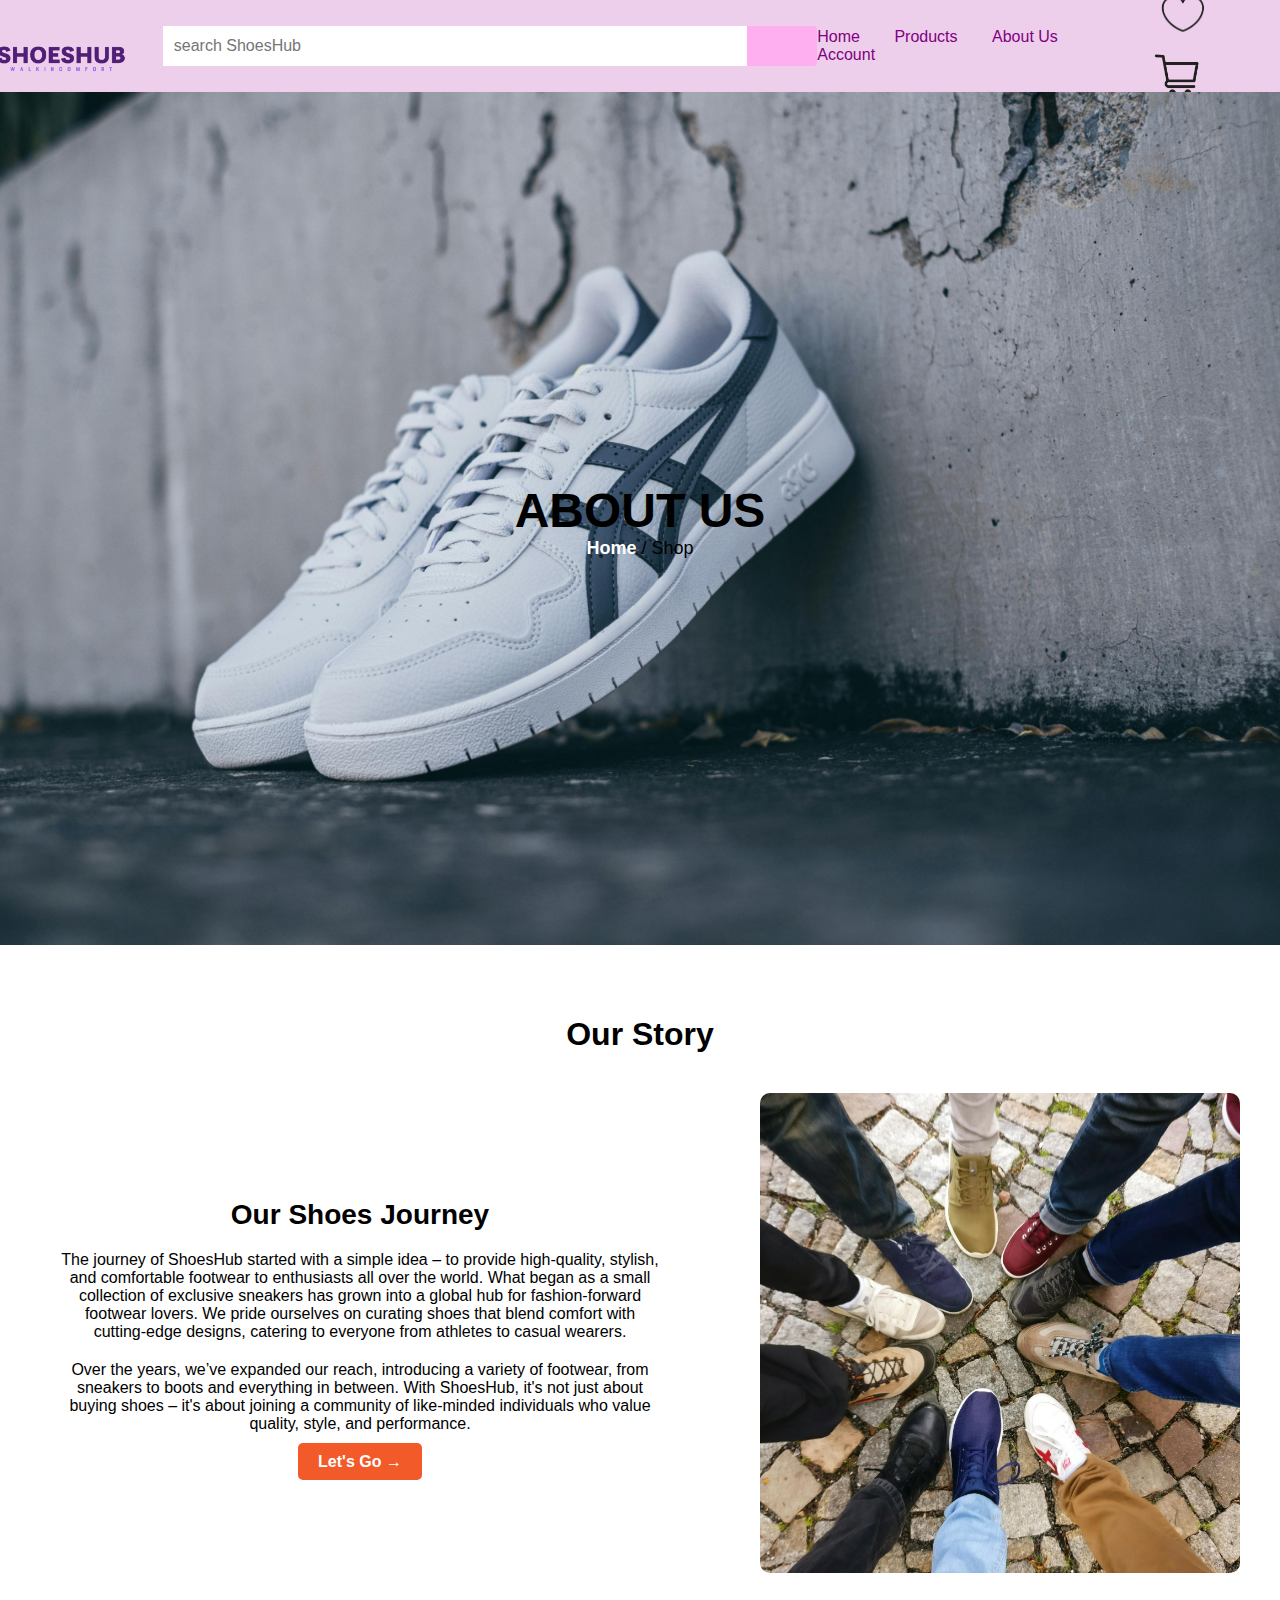
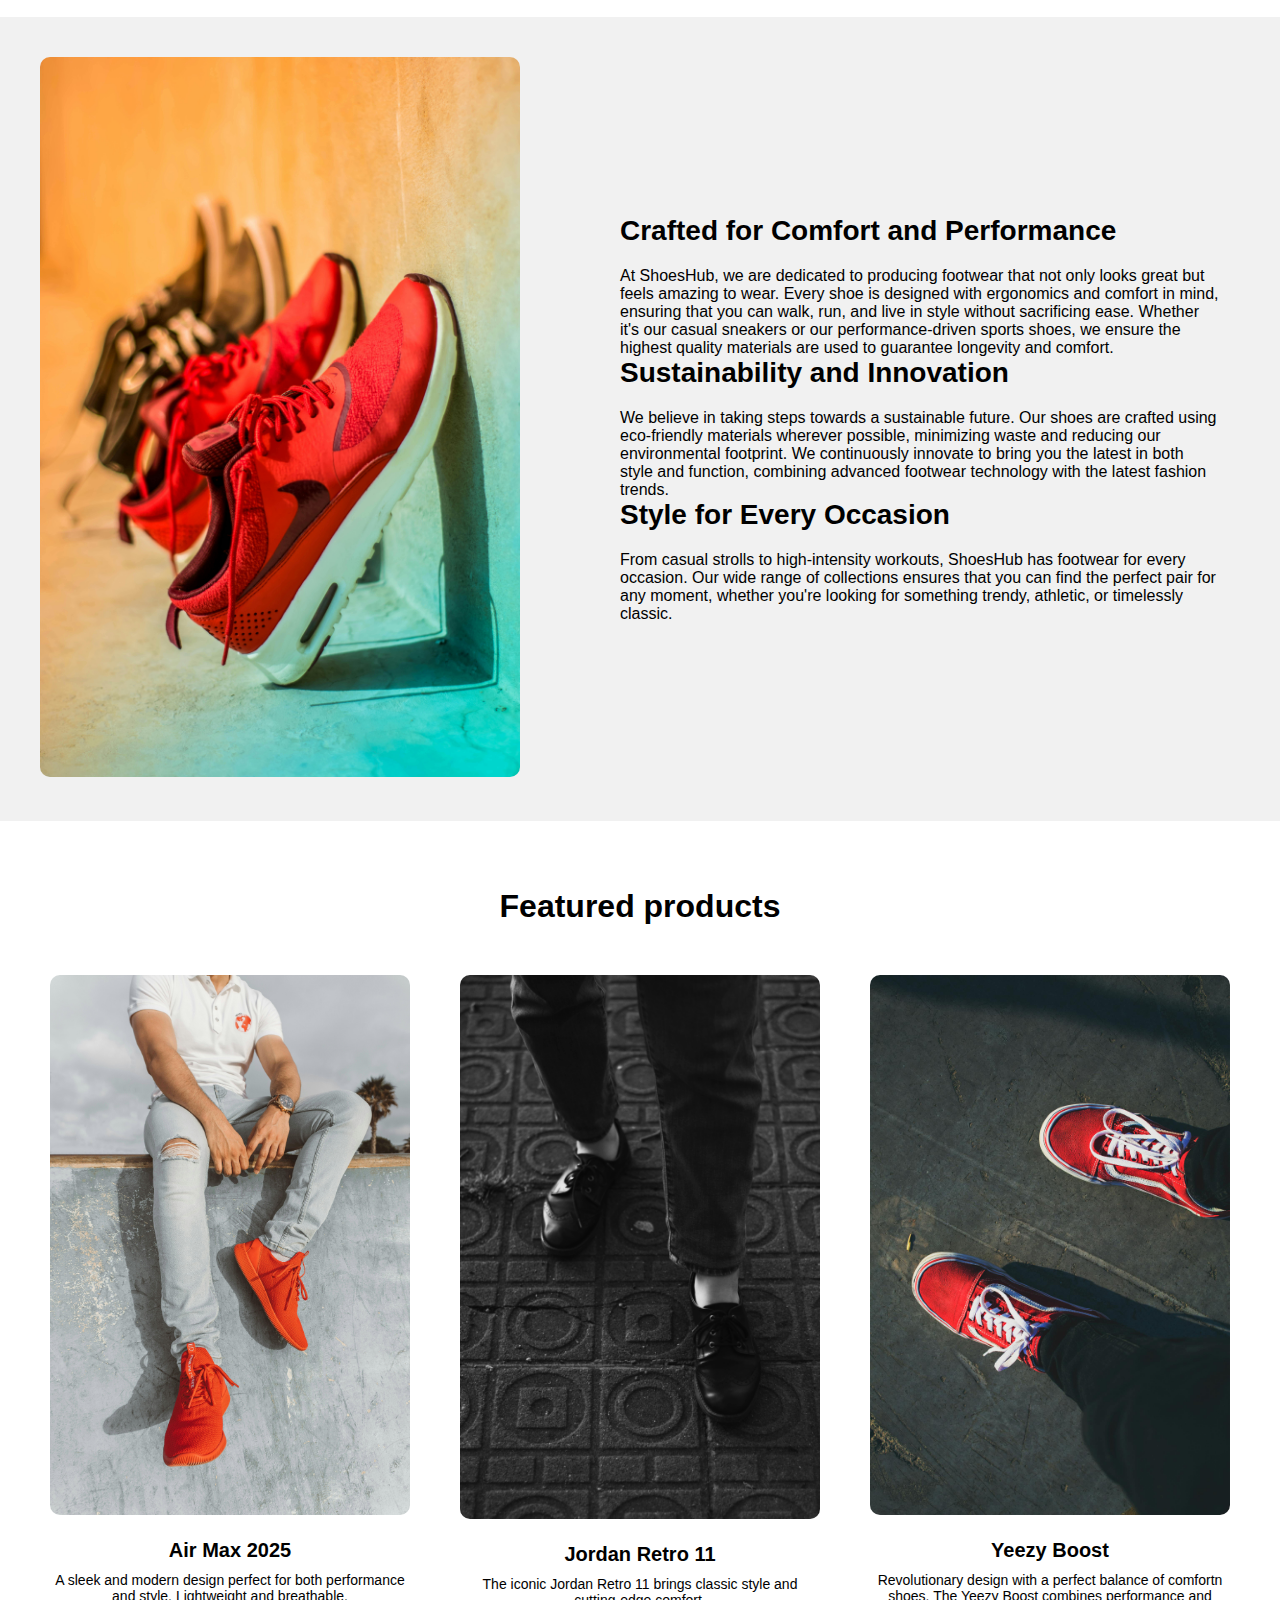
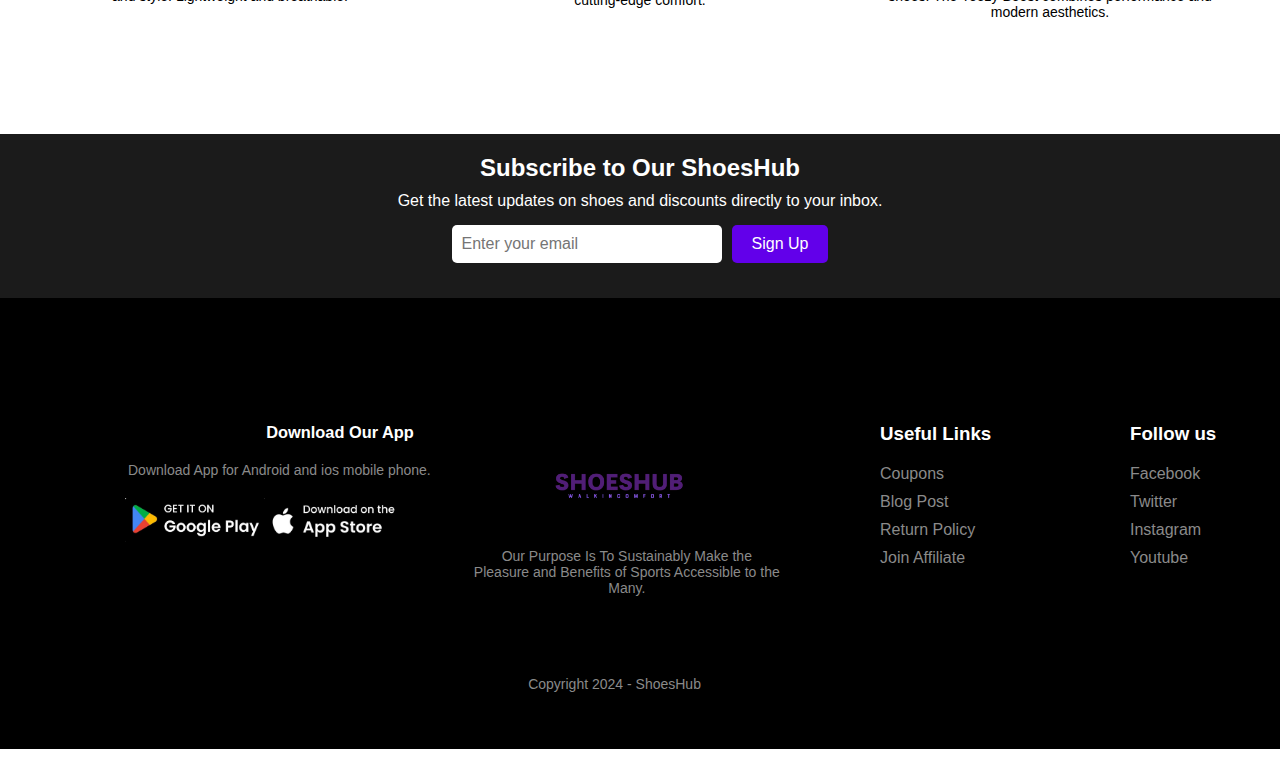
<file: About.html>
<!DOCTYPE html>
<html lang="en">
<head>
    <meta charset="UTF-8">
    <meta name="viewport" content="width=device-width, initial-scale=1.0">
    <title>ShoesHub</title>
    <link rel="stylesheet" href="https://cdnjs.cloudflare.com/ajax/libs/font-awesome/6.5.2/css/all.min.css" integrity="sha512-SnH5WK+bZxgPHs44uWIX+LLJAJ9/2PkPKZ5QiAj6Ta86w+fsb2TkcmfRyVX3pBnMFcV7oQPJkl9QevSCWr3W6A==" crossorigin="anonymous" referrerpolicy="no-referrer" />

    <script src="https://cdn.jsdelivr.net/npm/@popperjs/core@2.11.8/dist/umd/popper.min.js" integrity="sha384-I7E8VVD/ismYTF4hNIPjVp/Zjvgyol6VFvRkX/vR+Vc4jQkC+hVqc2pM8ODewa9r" crossorigin="anonymous"></script>
    <script src="https://cdn.jsdelivr.net/npm/bootstrap@5.3.3/dist/js/bootstrap.min.js" integrity="sha384-0pUGZvbkm6XF6gxjEnlmuGrJXVbNuzT9qBBavbLwCsOGabYfZo0T0to5eqruptLy" crossorigin="anonymous"></script>
    <link rel="stylesheet" href="style.css">
    <link rel="stylesheet" href="style1.css">
    <link rel="stylesheet" href="style2.css">
    <link rel="stylesheet" href="style3.css">
    <link rel="stylesheet" href="style4.css">
   
</head>
<body>
<header>
    <nav class="navbar">
        <div class="logo">
          <img src="logo.png" alt="" width="190px border">
        </div>
        <div class="nav-search">
            <input placeholder="search ShoesHub" class="search-input">
            <div class="search-icon">
              <i class="fa-solid fa-magnifying-glass"></i>
            </div>
            </div>
         <div class="menu">
            <ul>
            <li><a href="index.html">Home</a></li>
             <li><a href="products.html">Products</a></li>
             <li><a href="About.html">About Us</a></li>
             <li><a href="account.html">Account</a></li>
             </ul>
         </div>
         <div>
            <img src="like.png" alt="" width="80px">
            <img src="cart.png" alt="" width="80px">
         </div>
    </nav>
                      <!-- <--------------------------- about us -------------------------------------->

    <section class="banner">
        <div class="banner-content">
            <h1>ABOUT US</h1>
            <p><a href="index.html">Home</a> / Shop</p>
        </div>
        <img src="banner.jpg" alt="Sneaker Banner">
    </section>

    <!-- Our Story Section -->
    <section class="story-section">
        <h2>Our Story</h2>
        <div class="story-content">
            <div class="story-text">
                <h3>Our Shoes Journey</h3>
                <p>The journey of ShoesHub started with a simple idea – to provide high-quality, stylish, and comfortable footwear to enthusiasts all over the world. What began as a small collection of exclusive sneakers has grown into a global hub for fashion-forward footwear lovers. We pride ourselves on curating shoes that blend comfort with cutting-edge designs, catering to everyone from athletes to casual wearers.</p>
                <p>Over the years, we’ve expanded our reach, introducing a variety of footwear, from sneakers to boots and everything in between. With ShoesHub, it's not just about buying shoes – it's about joining a community of like-minded individuals who value quality, style, and performance.</p>
                <a href="products.html" class="cta-button">Let's Go →</a>
            </div>
            <div class="story-image">
                <img src="our_story.jpg" alt="Sneaker Journey">
            </div>
        </div>
    </section>

    <!-- Commitment Section -->
    <section class="commitment-section">
        <div class="commitment-content">
            <div class="commitment-image">
                <img src="commitment.jpg" alt="Commitment to Sneaker Culture">
            </div>
            <div class="commitment-text">
                <h3>Crafted for Comfort and Performance</h3>
                <p>At ShoesHub, we are dedicated to producing footwear that not only looks great but feels amazing to wear. Every shoe is designed with ergonomics and comfort in mind, ensuring that you can walk, run, and live in style without sacrificing ease. Whether it's our casual sneakers or our performance-driven sports shoes, we ensure the highest quality materials are used to guarantee longevity and comfort.</p>
                
                <h3>Sustainability and Innovation</h3>
                <p>We believe in taking steps towards a sustainable future. Our shoes are crafted using eco-friendly materials wherever possible, minimizing waste and reducing our environmental footprint. We continuously innovate to bring you the latest in both style and function, combining advanced footwear technology with the latest fashion trends.</p>
                
                <h3>Style for Every Occasion</h3>
                <p>From casual strolls to high-intensity workouts, ShoesHub has footwear for every occasion. Our wide range of collections ensures that you can find the perfect pair for any moment, whether you're looking for something trendy, athletic, or timelessly classic.</p>
                
            </div>
        </div>
    </section>

    <!-- Featured Sneakers Section -->
    <section class="featured-section">
        <h2>Featured products</h2>
        <div class="featured-content">
            <div class="featured-item">
                <img src="p1.jpg" alt="Sneaker 1" width="120" height="110px">
                <h4>Air Max 2025</h4>
                <p>A sleek and modern design perfect for both performance and style. Lightweight and breathable.</p>
            </div>
            <div class="featured-item">
                <img src="classic.jpg" alt="Sneaker 2" width="120"  height="110px">
                <h4>Jordan Retro 11</h4>
                <p>The iconic Jordan Retro 11 brings classic style and cutting-edge comfort.</p>
            </div>
            <div class="featured-item">
                <img src="design.jpg" alt="Sneaker 3" width="120"  height="110px">
                <h4>Yeezy Boost</h4>
                <p>Revolutionary design with a perfect balance of comfortn shoes. The Yeezy Boost combines performance and modern aesthetics.</p>
            </div>
        </div>
    </section>

            <!-------------------------------------------------------------<footer> -------------------------------------->
<div class="footer-subscribe">
    <h3>Subscribe to Our ShoesHub</h3>
    <p>Get the latest updates on shoes and discounts directly to your inbox.</p>
    <div class="subscribe-container">
    <input type="email" id="email" placeholder="Enter your email">
    <button onclick="subscribe()">Sign Up</button>
    </div>
    <p id="subscription-message"></p>
 </div>

<div class ="footer">
    <div class="container">
        
        <div class="row">
            <div class="footer-col-1">
                <h3>Download Our App</h3>
                <p>Download App for Android and ios mobile phone.</p>
                <div class="app-logo">
                    <img src="playstore.jpg" alt="">
                    <img src="appstore.jpg" alt="">
                </div>
            </div>
            <div class="footer-col-2">
                <img src="logo.png">
                <p>Our Purpose Is To Sustainably Make the Pleasure and Benefits of Sports Accessible to the Many.</p>
                <br><br><br><br><br>
                <p class="copyright">Copyright 2024 - ShoesHub</p>
            </div>
            <div class="footer-col-3">
                <h3>Useful Links</h3>
               <ul>
                   <li>Coupons</li>
                   <li>Blog Post</li>
                   <li>Return Policy</li>
                   <li>Join Affiliate</li>
                </ul>
            </div>
            <div class="footer-col-4">
                <h3>Follow us</h3>
               <ul>
                   <li>Facebook</li>
                   <li>Twitter</li>
                   <li>Instagram</li>
                   <li>Youtube</li>
                </ul>
            </div>
            
        </div>
        
    </div>
</div>
    
</body>
<script src="script.js"></script>
</html>
</file>
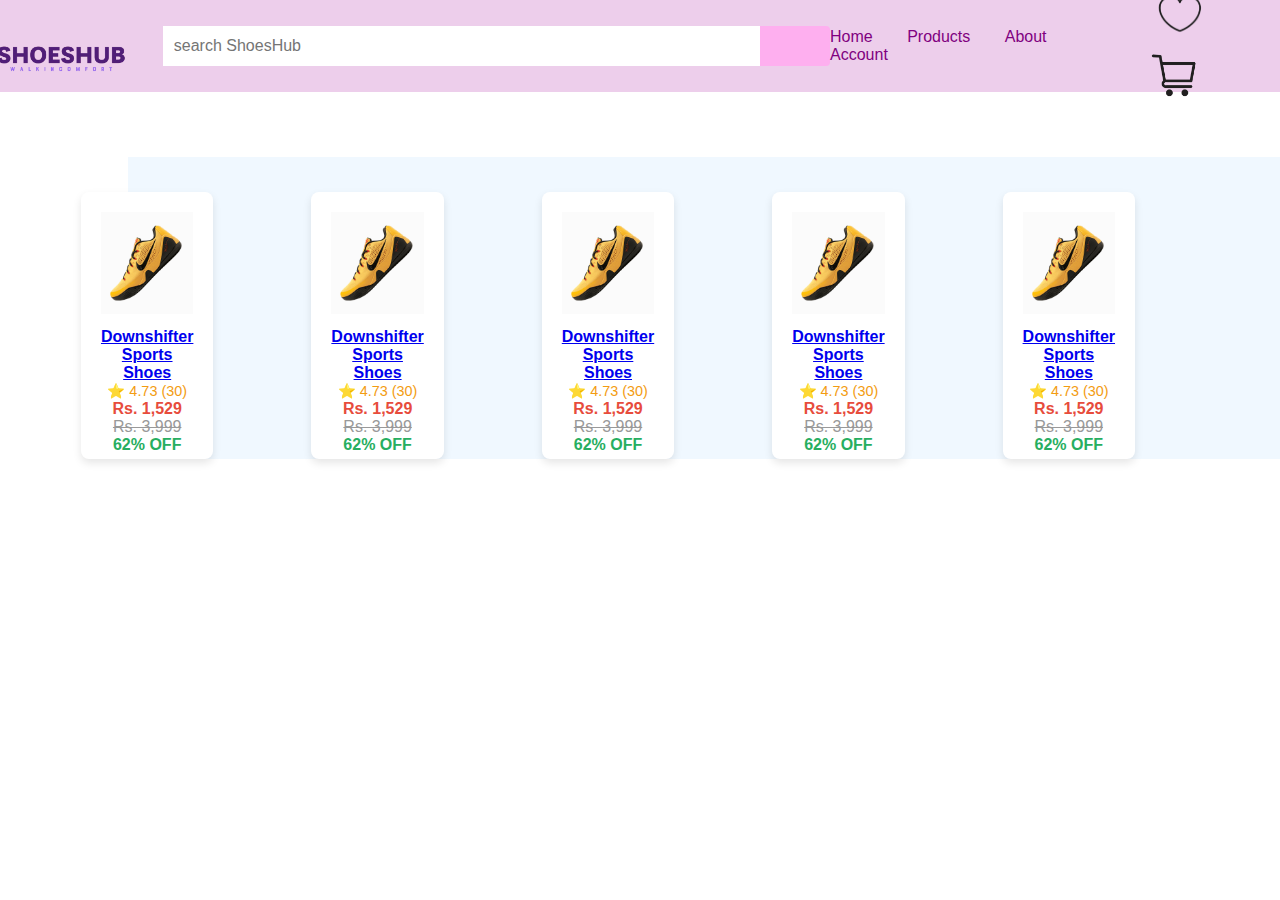
<file: pro_detail.html>
<!DOCTYPE html>
<html lang="en">
<head>
    <meta charset="UTF-8">
    <meta name="viewport" content="width=device-width, initial-scale=1.0">
    <link rel="preconnect" href="https://fonts.gstatic.com">
    <link href="https://fonts.googleapis.com/css2?family=Poppins:wght@200;300;400;500;600;700&display=swap" rel="stylesheet">
    <title>ShoesHub</title>
    <link rel="stylesheet" href="style.css">
    <link rel="stylesheet" href="style1.css">
    <link rel="stylesheet" href="style2.css">
    <link rel="stylesheet" href="style3.css">

</head>
<body>
    <header>
    <nav class="navbar">
        <div class="logo">
          <img src="logo.png" alt="" width="190px border">
        </div>
        <div class="nav-search">
            <input placeholder="search ShoesHub" class="search-input">
            <div class="search-icon">
              <i class="fa-solid fa-magnifying-glass"></i>
            </div>
            </div>
         <div class="menu">
            <ul>
            <li><a href="index.html">Home</a></li>
             <li><a href="products.html">Products</a></li>
             <li><a href="">About</a></li>
             <li><a href="account.html">Account</a></li>
             </ul>
         </div>
         <div>
            <img src="like.png" alt="" width="80px">
            <img src="cart.png" alt="" width="80px">
         </div>
    </nav>

    
<div class="container">
    <div class="product-grid">
        <div class="product-item">
            <a href="pro_detail.html"><img src="product-2.png"></a width=120 class="a">
            <a href="pro_detail.html"><h4>Downshifter Sports Shoes</h4></a>
            <div class="product-info">
                <span class="rating">⭐ 4.73 (30)</span>
                <p class="price">Rs. 1,529 <span class="old-price">Rs. 3,999</span> <span class="discount">62% OFF</span></p>
            </div>
        </div>
    </div>

    <div class="product-grid">
        <div class="product-item">
            <a href="pro_detail.html"><img src="product-2.png"></a width=120 class="a">
            <a href="pro_detail.html"><h4>Downshifter Sports Shoes</h4></a>
            <div class="product-info">
                <span class="rating">⭐ 4.73 (30)</span>
                <p class="price">Rs. 1,529 <span class="old-price">Rs. 3,999</span> <span class="discount">62% OFF</span></p>
            </div>
        </div>
    </div>

    <div class="product-grid">
        <div class="product-item">
            <a href="pro_detail.html"><img src="product-2.png"></a width=120 class="a">
            <a href="pro_detail.html"><h4>Downshifter Sports Shoes</h4></a>
            <div class="product-info">
                <span class="rating">⭐ 4.73 (30)</span>
                <p class="price">Rs. 1,529 <span class="old-price">Rs. 3,999</span> <span class="discount">62% OFF</span></p>
            </div>
        </div>
    </div>

    <div class="product-grid">
        <div class="product-item">
            <a href="pro_detail.html"><img src="product-2.png"></a width=120 class="a">
            <a href="pro_detail.html"><h4>Downshifter Sports Shoes</h4></a>
            <div class="product-info">
                <span class="rating">⭐ 4.73 (30)</span>
                <p class="price">Rs. 1,529 <span class="old-price">Rs. 3,999</span> <span class="discount">62% OFF</span></p>
            </div>
        </div>
    </div>

    <div class="product-grid">
        <div class="product-item">
            <a href="pro_detail.html"><img src="product-2.png"></a width=120 class="a">
            <a href="pro_detail.html"><h4>Downshifter Sports Shoes</h4></a>
            <div class="product-info">
                <span class="rating">⭐ 4.73 (30)</span>
                <p class="price">Rs. 1,529 <span class="old-price">Rs. 3,999</span> <span class="discount">62% OFF</span></p>
            </div>
        </div>
    </div>
</div>
</file>
<file: style.css>
*{
    margin: 0;
    padding: 0px ;
    font-family: Arial, sans-serif;
    border: border-box;
}
.navbar {
    display: flex;
    align-items: center;
    padding: 10px;
    background-color: rgb(237, 206, 235);
    color: white;
    width: 100vw;
    height: 8vh;
    justify-content: space-evenly;
}
/* .logo:hover {
    border:1.5px solid white; */
    

.logo {
    border:1.5px solid transparent;
    padding: 7px 6px 1px 6px;
}
.logo{
    margin-left: -4%;
}
.nav-search{
    display: flex;
    justify-content:space-evenly ;
    background-color:rgb(254, 175, 239);
    width: 730px;
    border-radius:4px ;
    height:40px ;
}

.nav-search:hover {
    border:2px solid rgb(198, 194, 194);
}
.search-input{
    width: 100%;
    font-size: 1rem;
    border:none;
    padding-left: 11px;
}
.search-icon{
    width:80px ;
    display: flex;
    justify-content: center;
    align-items: center;
    font-size: 1.2rem;
    border-top-right-radius: 4px; 
   border-bottom-right-radius: 4px; 
   color: #0f1111;
}

ul {
    list-style-type: none;
    padding: 0;
}

ul li {
    display: inline;
    margin-right: 30px; /* Adjust the spacing between items */
    
}

ul li a {
    text-decoration: none;
    color: purple; /* Adjust the color as needed */
    size: 8px;
}
.main{
    display: flex;
    justify-content: center;
    align-items: center;
    background-color: #9b7097;
    height: 50px;
    justify-content: space-evenly;
}


.menu1 select{
    background-color: #9b7097;
    border: none;
} 

/* Basic Styles */

.slides{
    width:99vw;
    height:600px;
    margin: auto;
    margin-top: auto;
    box-shadow: 0px 0px 3px gray;
    position: relative;
    overflow: hidden;
}

.slid{
    height: 100%;
    width: 100%;
    transition: 1s;
    position: absolute;
}

.nav{
    text-align: center;
    margin-top: 15px;
}

.nav button{
    font-size: 25px;
    padding: 10px;
}

                                                        /* its  .account-page */



                                                        
 .account-page {
    padding: 50px 0;
    }

.form-container {
    background: #fff;
    width: 280px;
    height: 450px;
    position: relative;
    text-align: center;
    padding: 20px 0;
    margin: auto;
    box-shadow: 0 0 2px rgba(0, 0, 0, 0);
    overflow: hidden;
}

.form-container span {
    font-weight: bold;
    color: #555;
    cursor: pointer;
    display: inline-block;
    padding: 0 10px;
    width: 100px;
}

.form-container form {
    max-width: 300px;
    padding: 0 1px;
    position: absolute;
    top: 130px;
    transition: transform 1s;
}

form input {
    width:80%;
    align-self: center;
    justify-self: center;
    height: 30px;
    margin: 5px 0;
    padding-left: 1rem;
    border: 1px solid #ccc;
}

form .btn {
    width: 65%;
    border: none;
    cursor: pointer;
    margin: 20px 0;
}

form .btn:focus {
    outline: none;
}

#LoginForm {
    left: -300px;
}

#RegForm {
    left: 0;
}

#RegForm input{
    width:85%;
    height: 30px;
    margin: 5px 0;
    padding-left: 1rem;
    border: 1px solid #ccc;
}

.btn{
    background-color: #a963a3;
    display: inline-block;
    color: #fff;
    padding: 8px 30px;
    margin: 20px 0px;
    border-radius: 30px;
    transition: background 0.5s;
}

form a {
    font-size: 12px;
}

#Indicator {
    width: 100px;
    height: 3px;
    background: #a963a3;
    margin-top: 8px;
    transform: translateX(100px);
    transition: transform 1s;
}
 

/* General reset */


 .container {
    display: flex;
    width: 50%;
    height: 100%;
}  

/* Left Side (Video Section) */
.video-section {
    flex: 1;
    position: relative;
    overflow: hidden;
    background-color: #9b7097;
    width: 40vw;
}


#background-video {
    position: absolute;
    top: 0;
    left: 0;
    width: 100%;
    height: 100%;
    object-fit: cover;
    border-radius: 20%;
}

            /*                              reviwes                                */
.row{
    display: flex;
    justify-content: space-evenly;
    justify-items: center;
    padding-bottom: 2%;
    height: 30%;
}

.row .col-3{
    padding-block: 3%;
}
 .testimonial{
    padding-top: 100px;
} 

 .testimonial .col-3{
    text-align: center;
    padding: 2%;
    box-shadow: 0 0 20px 0px rgba(0,0,0,0.1);
    cursor: pointer;
    transition: transform 0.5s;
    box-sizing: 20px ;
}
.testimonial .col-3 img{
    width:50px;
    margin-top: 20px;
    border-radius: 50%;/*square images converted to round shape box*/
     align-items: center;
    margin-left: -2%;
}
.testimonial .col-3:hover{
    transform: translateY(-10px);
}
.fa.fa-quote-left{
    font-size: 34px;
    color: #ff523b;
} 
 .col-3 p{
    font-size: 12px;
    margin: 12px 0;
    color: #777;
}
.testimonial .col-3 h3{
    font-weight: 600;
    color: #555;
    font-size: 16px;
}
</file>
<file: style1.css>
#faq-section {
    max-width: 800px;
    margin: 50px auto;
    padding: 20px;
}

#faq-section h2 {
    text-align: center;
    font-size: 36px;
    color: #333;
    margin-bottom: 20px;
}

.faq {
    border: 1px solid #ddd;
    border-radius: 50%;
    margin-bottom: 10px;
    background-color: #fff;
}

.faq-question {
    display: flex;
    justify-content: space-between;
    align-items: center;
    padding: 15px;
    cursor: pointer;
    background-color: #e7ace3;
    color: #fff;
    font-size: 18px;
}

.faq-answer {
    display: none;
    padding: 15px;
    background-color: #fef2f2;
    color: #333;
}

.faq-toggle {
    font-size: 24px;
    font-weight: bold;
}

.faq-question.active + .faq-answer {
    display: block;
}


      /* footer */

.footer-subscribe {
    text-align: center;
    background-color: #1b1b1b;
    padding: 20px;
    color: #ffffff;
    margin-top: 5%;
  }
  
  .footer-subscribe h3 {
    font-size: 1.5em;
    margin-bottom: 10px;
  }
  
  .footer-subscribe p {
    margin-bottom: 15px;
    font-size: 1em;
  }
  
  .subscribe-container {
    display: flex;
    justify-content: center;
    gap: 10px;
   
  }
  
  .subscribe-container input {
    padding: 10px;
    font-size: 1em;
    border-radius: 5px;
    border: none;
    width: 250px;
  }
  
  .subscribe-container button {
    padding: 10px 20px;
    background-color: #6200ea;
    color: white;
    border: none;
    border-radius: 5px;
    cursor: pointer;
    font-size: 1em;
  }
  
  .subscribe-container button:hover {
    background-color: #4a00b3;
  }
  
  #subscription-message {
    margin-top: 15px;
    font-size: 0.9em;
    color: #00ff00;
  }
  

.footer{
    background:#000; /*black;*/
    color: #8a8a8a;
    font-size: 14px;
    padding:60px 0 20px;
}

.footer p{
    color: #8a8a8a;
}

.footer h3{
    color:#fff;
    margin-bottom: 20px;
    margin-left: 40%;
}
.footer-col-1, .footer-col-2,.footer-col-3,.footer-col-4{
    min-width: 250px;
    margin-bottom: 20px;
}
.footer-col-1{
    flex-basis: 30%;
    
}
.footer-col-2{
    flex: 1;
    text-align: center;
}
.footer-col-2 img{
    width: 190px;
    margin-bottom: 20px;
    margin-left: -5%;
}


 .footer-col-3,.footer-col-4{
    margin-bottom: 10px; /* Adds space between each list item */
     font-family: Arial, sans-serif;
    font-size: 16px;
    color: #333;
 
} 
ul{
    list-style-type: none;
  
}

.footer-col-3 li{
    margin-bottom: 10px; /* Adds space between each list item */
    font-family: Arial, sans-serif;
    font-size: 16px;
    color: #8a8a8a;
    display: block;
    margin-left: 40%;
}

.footer-col-4 li{
    margin-bottom: 10px; /* Adds space between each list item */
    font-family: Arial, sans-serif;
    font-size: 16px;
    color: #8a8a8a;
    display: block;
    margin-left: 40%;
}
.app-logo{
    margin-top: 20px;
}
.app-logo img{
    width: 140px;
    margin-left: -1%;
}

.footer hr{
    border: none;
    background: #b5b5b5;
    height: 1px;
    margin: 20px 0;
}
.copyright{
    text-align: center;
    margin-right: 8%;
}

.menu-icon{
    width: 28px;
    margin-left: 20px;  
    display:none;
}


@media (max-width: 768px) {
    .footer {
        flex-direction: column;
        text-align: center;
    }
    
    .footer h3 {
        margin-left: 0;
    }

    .footer-col-3 li,
    .footer-col-4 li {
        margin-left: 0;
    }

    .footer-col-2 img {
        margin-left: 0;
    }

    .copyright {
        margin-right: 0;
    }
}

/* Media Queries for Extra Small Screens */
@media (max-width: 480px) {
    .footer {
        font-size: 12px;
        padding: 40px 10px 10px;
    }

    .footer-subscribe h3 {
        font-size: 1.2em;
    }

    .subscribe-container input {
        width: 100%;
    }

    .subscribe-container {
        flex-direction: column;
        gap: 5px;
    }
    
    .footer h3 {
        font-size: 1.4em;
    }
}


                                                             /* .whatsapp-float */

/* Style for WhatsApp floating button */
.whatsapp-float {
    position: fixed;
    bottom: 20px;
    left: 20px;
    background-color: white;
    border-radius: 50%;
    box-shadow: 0 4px 8px rgba(0, 0, 0, 0.2);
    z-index: 1000;
    padding: 10px;
    margin-bottom: 2%;
}

/* Style for Scroll Up Button */
.scroll-up-btn {
    position: fixed;
    bottom: 20px;
    right: 20px;
    background-color: rgb(156, 49, 164);
    color: white;
    border: none;
    border-radius: 50%;
    width: 50px;
    height: 50px;
    font-size: 24px;
    text-align: center;
    cursor: pointer;
    display: none; /* Initially hidden */
    z-index: 1000;
}

.scroll-up-btn:hover {
    background-color: rgb(171, 71, 190);
}

                                            /* offers *

/* Video */
.carousel-container {
    text-align: center;
    margin: 20px auto;
    padding: 20px;
  }
  
  .video-section1 {
    position: relative;
    width: 100%; /* Adjust as needed */
    height: 400px; /* Set your preferred height */
    overflow: hidden;
    border-radius: -40%;
  }
  
  #background-video {
    position: absolute;
    top: 30%;
    left: 50%;
    width: 100%;
    height: auto;
    transform: translate(-50%, -50%);
    z-index: -1; /* Send video to the background */
    object-fit: cover; /* Ensure the video covers the section */
    border-radius: -40%;
  }
  


/* Hide arrows on small screens */
@media (max-width: 768px) {
    .carousel-arrow {
        display: none;
    }
}

/* Arrows */
.carousel-arrow {
    position: absolute;
    top: 50%;
    transform: translateY(-50%);
    font-size: 30px;
    background-color: #fff;
    border-radius: 50%;
    padding: 10px;
    cursor: pointer;
    z-index: 1;
}

.carousel-arrow.left {
    left: 10px;
}

.carousel-arrow.right {
    right: 10px;
}

.carousel-arrow:hover {
    background-color: #ddd;
}
</file>
<file: style2.css>
.new-launches h2 {
    text-align: center;
    margin-bottom: 20px;
    font-size: 2rem;
    padding-top: 5%;
}

.slider {
    display: flex;
    align-items: center;
    position: relative;
    width: 100%;
    max-width: 1200px;
    margin: auto;
}

.card-container {
    display: flex;
    overflow: hidden;
    width: 100%;
}

.card {
    min-width: 250px;
    margin-right: 20px;
    text-align: center;
    padding: 20px;
    border: 1px solid #ddd;
    border-radius: 10px;
    transition: transform 0.3s ease;
}

.card img {
    width: 100%;
    height: 69%;
    border-radius: 10px;
}

.details h3 {
    font-size: 1rem;
    margin: 10px 0;
}

.details p {
    font-size: 0.9rem;
    color: #333;
}

.old-price {
    text-decoration: line-through;
    color: grey;
}

.discount {
    color: green;
}

button {
    padding: 10px 20px;
    background-color: #720b5f;
    color: white;
    border: none;
    cursor: pointer;
    border-radius: 5px;
}

button:hover {
    background-color:#ee82ca;
}

.prev, .next {
    position: absolute;
    top: 50%;
    transform: translateY(-50%);
    background-color: black;
    color: white;
    border: none;
    padding: 10px;
    cursor: pointer;
}

.prev {
    left: -30px;
}

.next {
    right: -30px;
}


/* 
                                                        shop-by-collection */


 .line{
    width: 18%;
    background-color: #a963a3;
    padding: 1px;
    margin-left: 40%;
    margin-top: 2%;
    margin-bottom: 2%;
   


 }                                                       
.shop-by-collection h2 {
    text-align: center;
    margin-bottom: 20px;
    font-size: 2rem;
    padding-top: 5%;
}

.collections {
    display: flex;
    justify-content: space-around;
    align-items: center;
    gap: 20px;
    flex-wrap: wrap;
}

.collection-card {
    width: 250px;
    text-align: center;
    background-color: #f9f9f9;
    border-radius: 10px;
    padding: 20px;
    box-shadow: 0 2px 10px rgba(0, 0, 0, 0.1);
}

.collection-card img {
    width: 100%;
    height: auto;
    border-radius: 10px;
}

.collection-details h3 {
    margin: 10px 0;
    font-size: 1.5rem;
}

.collection-details button {
    padding: 10px 20px;
    background-color: #720b5f;
    border: none;
    cursor: pointer;
    font-size: 1rem;
    border-radius: 5px;
    transition: background-color 0.3s ease;
    color: white;
}

.collection-details button:hover {
    background-color: #ee82ca;
}
</file>
<file: style3.css>
.container {
    width: 90%;
    margin: 0 auto;
    padding-top: 20px;
    padding-bottom: 3%;
    position: relative;
    top:5vh;
}

h2{
    text-align: center;
    font-size: 2rem;
    margin-top: 3vh;
}

.header {
    display: flex;
    justify-content: space-between;
    align-items: center;
    margin-bottom: 20px;
    width: 100%;
}

h1 {
    font-size: 2rem;
    margin: 0;
    white-space: nowrap; /* Prevents text from wrapping */
}

/* .sort-options {
    text-align: right;
    margin: 0; /* Remove bottom margin */

.container{
    margin-left: 10%;
}
.sort-options {
    position: absolute; /* Allows positioning within the container */
    top: 20px; /* Distance from the top */
    left: 20px; /* Distance from the right */
    display: flex; /* Flexbox for aligning elements */
    align-items: center; /* Center items vertically */
    background-color: #f9f9f9; /* Optional: background color for better visibility */
    padding: 10px; /* Optional: padding around the sort options */
    border-radius: 5px; /* Optional: rounded corners */
    box-shadow: 0 2px 5px rgba(0, 0, 0, 0.1); /* Optional: subtle shadow */
}

.sort-options span {
    margin-right: 10px; /* Space between label and dropdown */
}

.product-grid {
    display: grid;
    grid-template-columns: repeat(4, 1fr); /* Four equal columns */
    gap: 20px;
    padding-top: 3%;
    background-color: aliceblue;
    justify-items: center;
}

.product-item {
    background-color: #fff;
    border-radius: 8px;
    box-shadow: 0 4px 8px rgba(0, 0, 0, 0.1);
    overflow: hidden;
    text-align: center;
    padding: 20px;
    padding-bottom: 10%;
    margin-right: 10%;
}

.product-item img {
    width: 100%;
    max-width: 150px;
    margin-bottom: 10px;
}

.product-info h3 {
    font-size: 1.1em;
    margin: 10px 0;
}

.price {
    font-weight: bold;
    color: #e74c3c;
}

.old-price {
    text-decoration: line-through;
    font-weight: normal;
    color: #999;
}

.discount {
    color: #27ae60;
}

.rating {
    font-size: 0.9em;
    color: #f39c12;
}

.collection-card .button a {
    text-decoration: none;
    color: white;
}

@media (max-width: 768px) {
    .product-grid {
        grid-template-columns: 1fr 1fr; /* Two columns for smaller screens */
    }
}
</file>
<file: style4.css>
.banner {
    position: relative;
    text-align: center;
    color:black;
}

.banner img {
    width: 100%;
    height: auto;
}

.banner-content {
    position: absolute;
    top: 50%;
    left: 50%;
    transform: translate(-50%, -50%);
    text-align: center;
}

.banner-content h1 {
    font-size: 48px;
}

.banner-content p {
    font-size: 18px;
}

.banner-content a {
    color: white;
    text-decoration: none;
    font-weight: bold;
}

.banner-content a:hover {
    text-decoration: underline;
}

/* Our Story Section */
.story-section {
    padding: 40px;
    background-color: #fff;
    text-align: center;
}

.story-section h2 {
    margin-bottom: 40px;
    font-size: 32px;
}

.story-content {
    display: flex;
    align-items: center;
    justify-content: space-between;
}

.story-text {
    width: 50%;
    padding: 20px;
}

.story-text h3 {
    font-size: 28px;
    margin-bottom: 20px;
}

.story-text p {
    margin-bottom: 20px;
    font-size: 16px;
}

.story-image {
    width: 40%;
}

.story-image img {
    width: 100%;
    border-radius: 10px;
}

.cta-button {
    background-color: #f25a29;
    color: white;
    padding: 10px 20px;
    text-decoration: none;
    font-weight: bold;
    border-radius: 5px;
}

.cta-button:hover {
    background-color: #d84315;
}

/* Commitment Section */
.commitment-section {
    background-color: #f1f1f1;
    padding: 40px;
}

.commitment-content {
    display: flex;
    align-items: center;
    justify-content: space-between;
}

.commitment-image {
    width: 40%;
}

.commitment-image img {
    width: 100%;
    border-radius: 10px;
}

.commitment-text {
    width: 50%;
    padding: 20px;
}

.commitment-text h3 {
    font-size: 28px;
    margin-bottom: 20px;
}

.commitment-text p {
    font-size: 16px;
}

/* Featured Sneakers Section */
.featured-section {
    padding: 40px;
    text-align: center;
    background-color: #fff;
}

.featured-section h2 {
    margin-bottom: 40px;
    font-size: 32px;
}

.featured-content {
    display: flex;
    justify-content: space-between;
}

.featured-item {
    width: 30%;
    padding: 10px;
    text-align: center;
}

.featured-item img {
    width: 100%;
    height: auto;
    border-radius: 10px;
}

.featured-item h4 {
    font-size: 20px;
    margin-top: 20px;
}

.featured-item p {
    font-size: 14px;
    margin-top: 10px;
}
</file>
